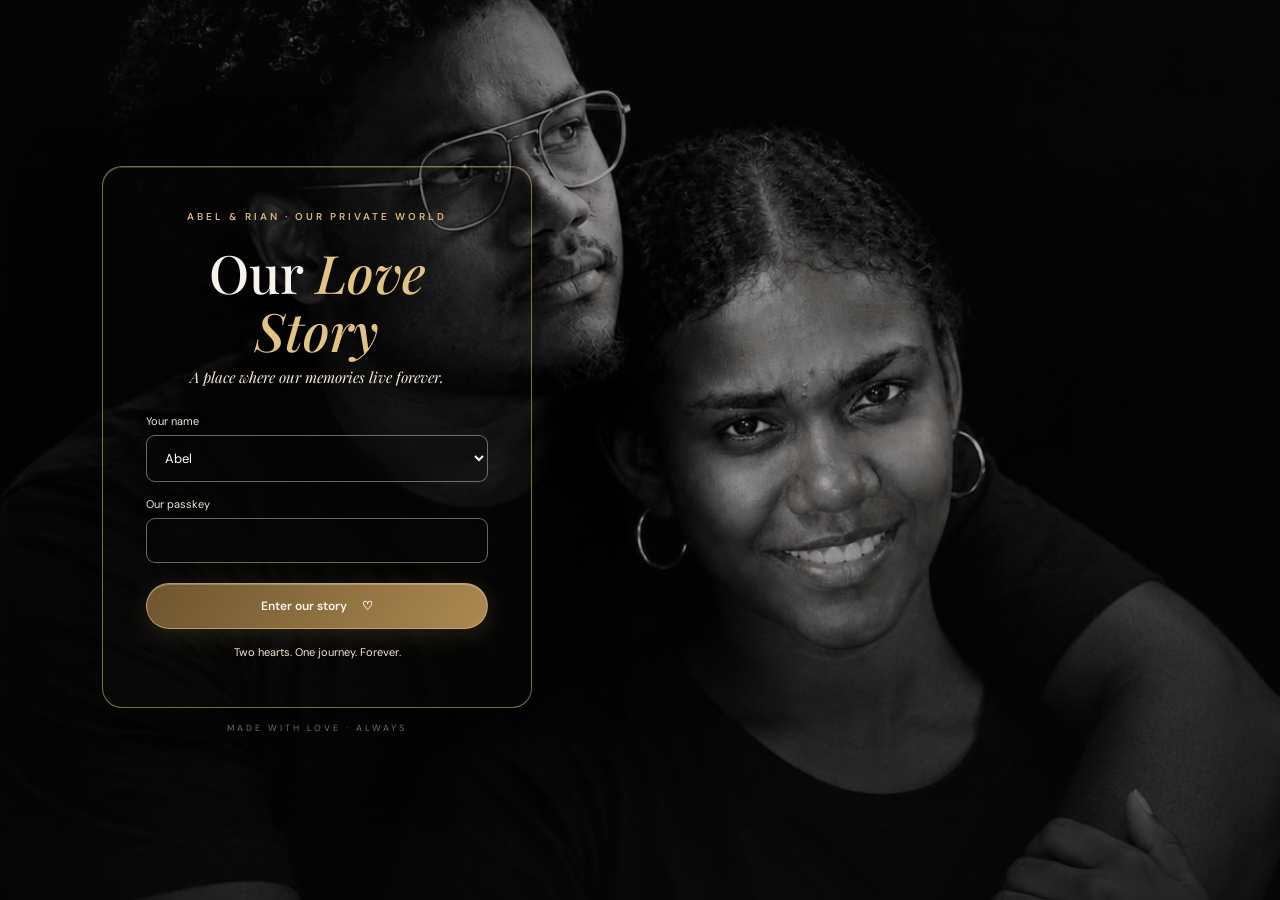
<file: index.html>
<!doctype html>
<html lang="en">
<head>
  <meta charset="UTF-8"><meta name="viewport" content="width=device-width,initial-scale=1"><meta name="theme-color" content="#100d0d">
  <meta name="description" content="A private place for Abel and Rian's memories."><title>Abel &amp; Rian — Our Love Story</title><link rel="stylesheet" href="style.css">
</head>
<body>
  <section id="loginScreen" class="login-screen" aria-labelledby="loginTitle">
    <div class="login-stack"><div class="login-card"><p class="eyebrow">ABEL &amp; RIAN · OUR PRIVATE WORLD</p><h1 id="loginTitle">Our <em>Love Story</em></h1><p class="login-intro">A place where our memories live forever.</p>
      <form id="loginForm"><label>Your name<select name="username" required><option value="Abel">Abel</option><option value="Rian">Rian</option></select></label><label>Our passkey<input type="password" name="password" autocomplete="current-password" required maxlength="128"></label><button class="gold-button" type="submit">Enter our story <span>♡</span></button><p id="loginStatus" class="status" aria-live="polite">Two hearts. One journey. Forever.</p></form>
    </div><span class="login-signature">MADE WITH LOVE · ALWAYS</span></div>
  </section>
  <div id="appShell" hidden>
  <main>
    <section id="home" class="hero">
      <div class="hero-shade"></div><div class="hero-content"><p class="eyebrow">ABEL &amp; RIAN · EST. 17 JANUARY 2026</p><p id="greeting" class="greeting" aria-live="polite"></p><h1>Our <em>Love Story</em></h1><p class="hero-quote">“A place where our memories live forever.”</p><p class="hero-sub">Two hearts. One journey. Forever.</p><a class="gold-button" href="#notes">Explore our story <span>↓</span></a></div><div class="scroll-mark">A PRIVATE LITTLE WORLD</div>
    </section>
    <section id="notes" class="section notes-section"><p class="eyebrow">WORDS TO KEEP CLOSE</p><h2>Little Notes <em>From My Heart</em> <span class="gold">✧</span></h2><p class="section-intro">A few words for the person who makes every day warmer. Sign in to write and open notes meant for you.</p><div class="editor glass"><h3>Leave a note</h3><form id="noteForm"><label>To<select name="recipient" required><option value="Rian">Rian</option><option value="Abel">Abel</option></select></label><label>Your note<textarea name="message" maxlength="1200" placeholder="Write what you'd like them to remember…" required></textarea></label><button class="gold-button" type="submit">Seal this note <span>♡</span></button><p class="status" id="noteStatus" aria-live="polite"></p></form></div><div id="notesList" class="card-grid" aria-live="polite"></div></section>
    <section id="days" class="days-section"><p class="eyebrow">EVERY DAY, STILL CHOOSING YOU</p><h2>Days of Us <em>and Counting</em> <span class="crimson">♥</span></h2><div id="dayCount" class="day-count">—</div><p class="section-intro">Every day with you is another memory worth keeping.</p><div class="countdown"><div><strong id="cdDays">00</strong><span>days</span></div><div><strong id="cdHours">00</strong><span>hours</span></div><div><strong id="cdMinutes">00</strong><span>minutes</span></div><div><strong id="cdSeconds">00</strong><span>seconds</span></div></div><p class="date-note">Counting down to our next January 17</p></section>
    <section id="heartbeat" class="heartbeat-section"><div><p class="eyebrow">A LITTLE SIGN THAT I'M HERE</p><h2>Send a <em>Heartbeat</em></h2><p class="section-intro">Send a private signal to your person. They’ll see it the next time they’re here.</p></div><div class="heartbeat-action"><button id="heartbeatButton" class="heart-button" aria-label="Send a heartbeat">♥</button><p id="heartbeatStatus" class="status" aria-live="polite">A heartbeat, whenever you need one.</p><button id="enableNotifications" class="text-button" type="button">Enable alerts on this device</button></div></section>
    <section id="surprises" class="section surprises-section"><p class="eyebrow">A LITTLE MYSTERY, JUST FOR YOU</p><h2>One Last <em>Surprise, Baby</em> ✧</h2><p class="section-intro">Letters, memories, plans, promises and all the lovely things we haven’t thought of yet.</p><div class="editor glass"><h3>Create a surprise</h3><form id="surpriseForm"><label>Title<input name="title" maxlength="100" placeholder="A little something for you" required></label><label>To<select name="recipient"><option>Rian</option><option>Abel</option></select></label><label>Your surprise<textarea name="body" maxlength="4000" placeholder="A letter, a plan, a memory…" required></textarea></label><button class="gold-button" type="submit">Wrap it up <span>♧</span></button><p id="surpriseStatus" class="status" aria-live="polite"></p></form></div><div id="surprisesList" class="card-grid"></div></section>
    <section class="sign-in-banner"><p>Made with care, for Abel &amp; Rian.</p><button id="logoutButton" class="text-button" hidden>Sign out</button><p id="authStatus" class="status" aria-live="polite">Sign in to see your private notes and surprises.</p></section>
  </main><footer>Our story, written one day at a time <span>♥</span></footer>
  </div>
  <script>
  const $=s=>document.querySelector(s), api='/api';
  const hour=new Date().getHours(), greeting=hour<12?'Hii Morning Babe':hour<17?'Hey GoodAfternoon Love':hour<21?'Yoww GoodEvening Babe':'Hii GoodNight Baby';
  $('#greeting').textContent=greeting; setInterval(()=>{const h=new Date().getHours();$('#greeting').textContent=h<12?'Hii Morning Babe':h<17?'Hey GoodAfternoon Love':h<21?'Yoww GoodEvening Babe':'Hii GoodNight Baby'},60000);
  function updateDates(){const now=new Date(), start=new Date(2026,0,17);$('#dayCount').textContent=Math.max(0,Math.floor((Date.now()-start.getTime())/86400000)).toLocaleString();let next=new Date(now.getFullYear(),0,17);if(next<=now)next=new Date(now.getFullYear()+1,0,17);let d=Math.max(0,next-now);[['cdDays',86400000],['cdHours',3600000],['cdMinutes',60000],['cdSeconds',1000]].forEach(([id,n])=>{const v=Math.floor(d/n);$('#'+id).textContent=String(id==='cdDays'?v:v% (id==='cdHours'?24:60)).padStart(2,'0');d-=v*n})}updateDates();setInterval(updateDates,1000);
  let csrf='';async function request(path,opts={}){const r=await fetch(api+path,{credentials:'same-origin',...opts,headers:{...(opts.body?{'Content-Type':'application/json'}:{}),...((opts.method&&opts.method!=='GET')?{'X-Love-CSRF':csrf}:{}),...(opts.headers||{})}});if(r.status===401){$('#authStatus').textContent='Sign in to view private content.';throw Error('Please sign in first.')}if(!r.ok)throw Error((await r.text())||'Request failed.');return r.status===204?null:r.json()}
  function makeCard(title,body,meta){const a=document.createElement('article');a.className='note-card';const h=document.createElement('h3');h.textContent=title;const p=document.createElement('p');p.textContent=body;const small=document.createElement('small');small.textContent=meta;a.append(h,p,small);return a}
  async function refresh(){try{const [notes,surprises]=await Promise.all([request('/notes'),request('/surprises')]);$('#notesList').replaceChildren(...notes.map(n=>{const c=makeCard('A note for '+n.recipient,n.message,'From '+n.sender);c.classList.add('mystery');const edit=document.createElement('button');edit.className='text-button';edit.textContent='Edit my note';edit.hidden=n.sender!==localStorage.getItem('loveName');edit.onclick=async()=>{const next=prompt('Edit your note',n.message);if(next===null)return;try{await request('/notes/'+n.id,{method:'PUT',body:JSON.stringify({message:next})});refresh()}catch(err){$('#noteStatus').textContent=err.message}};c.append(edit);c.addEventListener('click',e=>{if(e.target!==edit)c.classList.add('revealed')},{once:true});return c}));$('#surprisesList').replaceChildren(...surprises.map(s=>{const c=makeCard('🎁 '+s.title,'Tap to reveal this surprise','For '+s.recipient+' · from '+s.sender);c.classList.add('mystery');c.addEventListener('click',()=>{c.querySelector('p').textContent=s.body;c.classList.add('revealed')},{once:true});if(s.sender===localStorage.getItem('loveName')){const edit=document.createElement('button');edit.className='text-button';edit.textContent='Edit my surprise';edit.onclick=async e=>{e.stopPropagation();const title=prompt('Edit title',s.title);if(title===null)return;const body=prompt('Edit surprise',s.body);if(body===null)return;try{await request('/surprises/'+s.id,{method:'PUT',body:JSON.stringify({title,body})});refresh()}catch(err){$('#surpriseStatus').textContent=err.message}};c.append(edit)}return c}));$('#authStatus').textContent='Signed in as '+localStorage.getItem('loveName')+'.';$('#logoutButton').hidden=false}catch{}}
  function showApp(name,token){csrf=token;localStorage.setItem('loveName',name);$('#loginScreen').hidden=true;$('#appShell').hidden=false;$('#loginStatus').textContent='Two hearts. One journey. Forever.';refresh();pollHeartbeats()}
  $('#loginForm').onsubmit=async e=>{e.preventDefault();const f=e.currentTarget,s=$('#loginStatus'),button=f.querySelector('button[type=submit]');button.disabled=true;s.textContent='Opening our little world…';try{const result=await request('/auth/login',{method:'POST',body:JSON.stringify({username:f.username.value,password:f.password.value})});showApp(result.name,result.csrf);f.password.value=''}catch(err){s.textContent=err instanceof TypeError?'Cannot reach the site server. Open this page from the running app URL and try again.':err.message}finally{button.disabled=false}};
  $('#logoutButton').onclick=async()=>{try{await request('/auth/logout',{method:'POST'});localStorage.removeItem('loveName');csrf='';heartbeatPrimed=false;received.clear();$('#notesList').replaceChildren();$('#surprisesList').replaceChildren();$('#appShell').hidden=true;$('#loginScreen').hidden=false;$('#loginForm').elements.password.value='';$('#loginStatus').textContent='You are signed out. Come back in whenever you like.'}catch{}};
  $('#noteForm').onsubmit=async e=>{e.preventDefault();const f=e.currentTarget,s=$('#noteStatus');try{await request('/notes',{method:'POST',body:JSON.stringify({recipient:f.recipient.value,message:f.message.value})});f.reset();s.textContent='Your note is sealed and saved.';refresh()}catch(err){s.textContent=err.message}};
  $('#surpriseForm').onsubmit=async e=>{e.preventDefault();const f=e.currentTarget,s=$('#surpriseStatus');try{await request('/surprises',{method:'POST',body:JSON.stringify({title:f.title.value,recipient:f.recipient.value,body:f.body.value})});f.reset();s.textContent='Your surprise is wrapped and saved.';refresh()}catch(err){s.textContent=err.message}};
  const received=new Set();let heartbeatPrimed=false;async function pollHeartbeats(){try{const events=await request('/heartbeats');if(!heartbeatPrimed){events.forEach(x=>received.add(x.id));heartbeatPrimed=true;return}for(const item of events){if(!received.has(item.id)){received.add(item.id);$('#heartbeatStatus').textContent='Your love sent you a heartbeat ♥';if(navigator.vibrate)navigator.vibrate([120,70,180]);if('Notification'in window&&Notification.permission==='granted')new Notification('A heartbeat from your love ♥',{body:'Your love sent you a heartbeat.'})}}}catch{}}
  $('#enableNotifications').onclick=async()=>{if(!('Notification'in window)){ $('#heartbeatStatus').textContent='Notifications are not supported in this browser.';return }const permission=await Notification.requestPermission();$('#heartbeatStatus').textContent=permission==='granted'?'Alerts are enabled while this page is open.':'Notifications were not enabled.'};
  $('#heartbeatButton').onclick=async e=>{const b=e.currentTarget,s=$('#heartbeatStatus');b.classList.add('pulse');try{await request('/heartbeats',{method:'POST'});s.textContent='Your heartbeat has been sent.'}catch(err){s.textContent=err.message}setTimeout(()=>b.classList.remove('pulse'),700)};
  document.querySelector('.menu-toggle').onclick=e=>{const open=document.querySelector('.nav-links').classList.toggle('open');e.currentTarget.setAttribute('aria-expanded',open)};document.querySelectorAll('.nav-links a').forEach(a=>a.onclick=()=>document.querySelector('.nav-links').classList.remove('open'));
  if('serviceWorker'in navigator)navigator.serviceWorker.register('/sw.js').catch(()=>{});request('/auth/me').then(r=>showApp(r.name,r.csrf)).catch(()=>{});setInterval(()=>{if(!$('#appShell').hidden)pollHeartbeats()},12000);
  </script>
</body></html>
</file>
<file: style.css>
﻿@import url('https://fonts.googleapis.com/css2?family=DM+Sans:wght@400;500;600;700&family=Playfair+Display:ital,wght@0,500;0,600;0,700;1,500;1,600&display=swap');
:root{color-scheme:dark;--bg:#100d0d;--panel:#191516;--text:#f8f4ed;--muted:#b7aca4;--gold:#d6b779;--pink:#d7869c;--line:#d8c6a529;--crimson:#b83c58}*{box-sizing:border-box;scroll-behavior:smooth}body{margin:0;background:var(--bg);color:var(--text);font-family:'DM Sans',sans-serif;overflow-x:hidden}body:before{content:'';position:fixed;inset:0;pointer-events:none;z-index:-1;background:radial-gradient(ellipse at 10% 40%,#53242d22,transparent 42%),radial-gradient(ellipse at 90% 85%,#80623a12,transparent 40%),#100d0d}a{color:inherit}.site-nav{height:74px;padding:0 7%;position:sticky;top:0;z-index:10;display:flex;align-items:center;justify-content:space-between;background:#100d0ded;backdrop-filter:blur(18px);border-bottom:1px solid var(--line)}.brand{font:600 24px 'Playfair Display',serif;text-decoration:none;letter-spacing:2px}.brand b,footer span{color:var(--gold);text-shadow:0 0 16px #d6b77977}.nav-links{display:flex;align-items:center;gap:25px}.nav-links a,.nav-login,.text-button{background:none;border:0;color:#d6cec5;text-decoration:none;font:500 12px 'DM Sans',sans-serif;cursor:pointer}.nav-links a:hover,.nav-login:hover{color:var(--gold)}.nav-login{padding:9px 15px;border:1px solid #d6b77966;border-radius:30px;color:var(--gold)}.menu-toggle{display:none;background:none;border:0;color:var(--gold);font-size:22px}.hero{min-height:min(790px,calc(100vh - 74px));display:grid;place-items:center;text-align:center;position:relative;isolation:isolate;overflow:hidden;background:#171313 url('couple.jpg') center 38%/cover no-repeat}.hero:before{content:'';position:absolute;inset:0;z-index:-2;background:radial-gradient(ellipse at 50% 48%,#0002 0,#0907074f 45%,#090707df 100%)}.hero-shade{position:absolute;inset:0;z-index:-1;background:linear-gradient(0deg,#100d0d 0,transparent 38%,#0a08085a 100%)}.hero-content{padding:90px 22px 110px;max-width:800px;animation:appear 1s both}.eyebrow{font-size:10px;letter-spacing:3px;color:var(--gold);font-weight:600;margin:12px 0 20px}.greeting{font:italic 21px 'Playfair Display',serif;color:#eed6a5;min-height:26px;animation:fade 1.2s}.hero h1{font:500 clamp(52px,9vw,100px)/1.02 'Playfair Display',serif;margin:22px 0;color:#fff9f1;text-shadow:0 5px 35px #0009;letter-spacing:-2px}.hero h1 em,h2 em{font-weight:500;color:var(--gold)}.hero-quote{font:italic 19px 'Playfair Display',serif;color:#f2e9dc;margin:0 0 12px}.hero-sub{font-size:11px;letter-spacing:2px;color:#d3c9bf;margin:0 0 31px}.gold-button{display:inline-flex;align-items:center;justify-content:center;gap:15px;padding:13px 22px;border:1px solid #d6b779aa;border-radius:30px;background:linear-gradient(120deg,#6f552f,#ab8950);color:#fff9ef;text-decoration:none;font:600 12px 'DM Sans',sans-serif;cursor:pointer;box-shadow:0 6px 25px #d6b77928,inset 0 1px #ffffff44;transition:transform .2s,box-shadow .2s}.gold-button:hover{transform:translateY(-2px);box-shadow:0 10px 32px #d6b77948}.scroll-mark{position:absolute;bottom:25px;color:#d7c9b0;font-size:9px;letter-spacing:3px}.section{padding:92px 7%;text-align:center}.section h2,.days-section h2,.heartbeat-section h2{font:500 clamp(31px,5vw,47px) 'Playfair Display',serif;margin:14px 0}.section-intro{max-width:560px;color:var(--muted);font-size:13px;line-height:1.9;margin:0 auto 30px}.gold{color:var(--gold)}.crimson{color:var(--crimson);text-shadow:0 0 17px #b83c5866}.notes-section,.surprises-section{background:linear-gradient(180deg,#100d0d,#171314)}.glass,.note-card{background:linear-gradient(145deg,#211c1c,#171313);border:1px solid #d6b77928;border-radius:15px;box-shadow:0 14px 38px #0004}.editor{max-width:570px;margin:32px auto;padding:27px;text-align:left}.editor h3{font:500 20px 'Playfair Display',serif;color:var(--gold);margin:0 0 17px}.editor form,.editor label{display:grid;gap:9px}.editor form{gap:15px}.editor label{font-size:11px;color:#d8cdc2}.editor input,.editor textarea,.editor select,#loginDialog input,#loginDialog select{width:100%;border:1px solid #d8c6a533;border-radius:9px;background:#110f0f;color:var(--text);padding:12px;font:13px 'DM Sans',sans-serif}.editor textarea{min-height:105px;resize:vertical;line-height:1.7}.editor input:focus,.editor textarea:focus,.editor select:focus,#loginDialog input:focus{outline:0;border-color:#d6b77999;box-shadow:0 0 0 3px #d6b77917}.editor .gold-button{justify-self:start}.status{font-size:11px;color:#c4b6a4;line-height:1.6;min-height:14px;margin:0}.card-grid{max-width:950px;margin:30px auto 0;display:grid;grid-template-columns:repeat(auto-fit,minmax(230px,1fr));gap:15px;text-align:left}.note-card{padding:20px;min-height:130px;animation:appear .5s both}.note-card h3{font:500 17px 'Playfair Display',serif;color:#f0ddba;margin:0 0 12px}.note-card p{font-size:13px;line-height:1.75;color:#d0c5bd;white-space:pre-wrap;margin:0 0 12px}.note-card small{color:#968a7c;font-size:10px}.mystery{cursor:pointer;min-height:150px;transition:transform .35s,border-color .3s}.mystery p{filter:blur(5px);transition:filter .4s}.mystery:before{content:'âœ§  SEALED FOR YOU  âœ§';display:block;color:var(--gold);font-size:9px;letter-spacing:2px;margin-bottom:15px}.mystery.revealed p{filter:none}.days-section{text-align:center;padding:76px 20px 82px;background:radial-gradient(ellipse at center,#53202a3d,transparent 65%),linear-gradient(130deg,#181213,#100d0d 55%,#1a1417);border-block:1px solid var(--line)}.days-section h2{margin:8px 0}.day-count{font:600 clamp(60px,11vw,104px) 'Playfair Display',serif;color:var(--gold);text-shadow:0 0 32px #d6b77944;margin:8px 0}.days-section .section-intro{margin-bottom:24px}.countdown{display:flex;justify-content:center;gap:12px}.countdown div{min-width:84px;padding:15px 12px;border:1px solid #cf8caa38;border-radius:12px;background:#1a111685;box-shadow:0 0 24px #b83c5810}.countdown strong,.countdown span{display:block}.countdown strong{font:500 25px 'Playfair Display',serif;color:#e5c989}.countdown span{font-size:9px;letter-spacing:1px;color:#b9a8a8;text-transform:uppercase;margin-top:5px}.date-note{font-size:10px;color:#a89892;margin-top:20px}.heartbeat-section{padding:74px 12%;display:flex;align-items:center;justify-content:space-between;gap:40px;background:linear-gradient(105deg,#201718,#171213);border-bottom:1px solid var(--line)}.heartbeat-section .section-intro{margin:0;text-align:left}.heartbeat-action{text-align:center;min-width:190px}.heart-button{width:90px;height:90px;border:1px solid #cc809099;border-radius:50%;background:radial-gradient(circle at 30% 25%,#d8758c,#702a3d);color:#fff;font-size:39px;cursor:pointer;box-shadow:0 0 28px #bd4e694c,inset 0 1px #ffffff77;transition:transform .2s}.heart-button:hover{transform:scale(1.06)}.heart-button.pulse{animation:pulse .65s ease-out}.sign-in-banner{text-align:center;padding:25px 15px;color:#b4a89c;font-size:11px}.sign-in-banner p{margin:6px}footer{padding:20px;text-align:center;border-top:1px solid var(--line);color:#968b80;font-size:10px;letter-spacing:1px}#loginDialog{width:min(420px,calc(100% - 30px));border:1px solid #d6b77955;border-radius:17px;padding:30px;background:#171313;color:var(--text);box-shadow:0 25px 90px #000b}#loginDialog::backdrop{background:#000b;backdrop-filter:blur(5px)}#loginDialog form{display:grid;gap:14px}#loginDialog h2{font:500 28px 'Playfair Display',serif;margin:0 0 6px}#loginDialog label{display:grid;gap:7px;color:#d0c4b7;font-size:11px}.dialog-close{position:absolute;right:15px;top:10px;background:none;color:#c9b58c;border:0;font-size:25px;cursor:pointer}#loginDialog .gold-button{justify-self:start}
@keyframes pulse{50%{transform:scale(1.2);box-shadow:0 0 55px #d85e7baa}}@keyframes appear{from{opacity:0;transform:translateY(14px)}to{opacity:1;transform:none}}@keyframes fade{0%{opacity:0}100%{opacity:1}}@media(max-width:760px){.site-nav{height:64px;padding:0 5%}.menu-toggle{display:block;order:3}.nav-links{display:none;position:absolute;top:64px;left:0;right:0;padding:18px 5%;background:#100d0df5;border-bottom:1px solid var(--line);flex-direction:column;align-items:flex-start;gap:18px}.nav-links.open{display:flex}.nav-login{margin-left:auto;margin-right:14px}.hero{min-height:calc(100svh - 64px);background-position:center 35%}.hero-content{padding:65px 20px 95px}.section{padding:70px 6%}.editor{padding:21px}.heartbeat-section{padding:60px 8%;flex-direction:column;text-align:center;gap:25px}.heartbeat-section .section-intro{text-align:center}.countdown{gap:7px}.countdown div{min-width:66px;padding:12px 7px}.countdown strong{font-size:20px}}@media(max-width:380px){.countdown div{min-width:58px;padding-inline:4px}.countdown strong{font-size:17px}.hero h1{font-size:48px}}@media(prefers-reduced-motion:reduce){*,*::before,*::after{scroll-behavior:auto!important;animation-duration:.01ms!important;animation-iteration-count:1!important;transition-duration:.01ms!important}}

[hidden]{display:none!important}.login-screen{position:relative;isolation:isolate;min-height:100svh;padding:35px clamp(22px,8vw,130px);display:grid;place-items:center start;overflow:hidden;background:#0d0b0b url('couple.jpg') center 43%/cover no-repeat}.login-screen:before{content:'';position:absolute;inset:0;z-index:-1;background:linear-gradient(115deg,#08070772,#08070730 48%,#08070782),linear-gradient(0deg,#08070780,transparent 55%,#08070750)}.login-stack{width:min(430px,100%)}.login-card{width:100%;padding:clamp(25px,6vw,43px);border:1px solid #e0c48988;border-radius:20px;background:rgba(18,15,15,.14);backdrop-filter:none;-webkit-backdrop-filter:none;box-shadow:0 24px 80px #0009,inset 0 1px #ffffff30;text-align:center;animation:appear .7s both}.login-card .eyebrow{margin-top:0}.login-card h1{font:500 clamp(38px,9vw,53px)/1.1 'Playfair Display',serif;margin:10px 0 8px;text-shadow:0 2px 22px #0009}.login-card h1 em{color:#e1c386;font-weight:500}.login-intro{font:italic 15px 'Playfair Display',serif;color:#f4eadd;margin:0 0 27px}.login-card form{display:grid;gap:15px;text-align:left}.login-card label{display:grid;gap:7px;color:#f0e7db;font-size:11px;text-shadow:0 1px 8px #000}.login-card input,.login-card select{width:100%;padding:13px 14px;border:1px solid #e4d3b578;border-radius:9px;background:rgba(15,12,12,.18);color:#fff;font:13px 'DM Sans',sans-serif;backdrop-filter:blur(5px)}.login-card input:focus,.login-card select:focus{outline:0;border-color:#edce8b;box-shadow:0 0 0 3px #d6b77924}.login-card select option{background:#171313;color:#fff}.login-card .gold-button{width:100%;margin-top:5px;min-height:46px}.login-card .status{min-height:20px;text-align:center;color:#f4e9d7}.login-signature{display:block;position:static;margin:14px 0 0;text-align:center;color:#eee0c8b5;font-size:9px;letter-spacing:3px}@media(max-width:600px){.login-screen{background-position:52% center;padding:22px 17px;place-items:center start}.login-screen:before{background:linear-gradient(0deg,#0907079c,#09070745 58%,#09070756)}.login-card{padding:29px 23px;background:rgba(18,15,15,.14);backdrop-filter:none;-webkit-backdrop-filter:none}}
</file>
